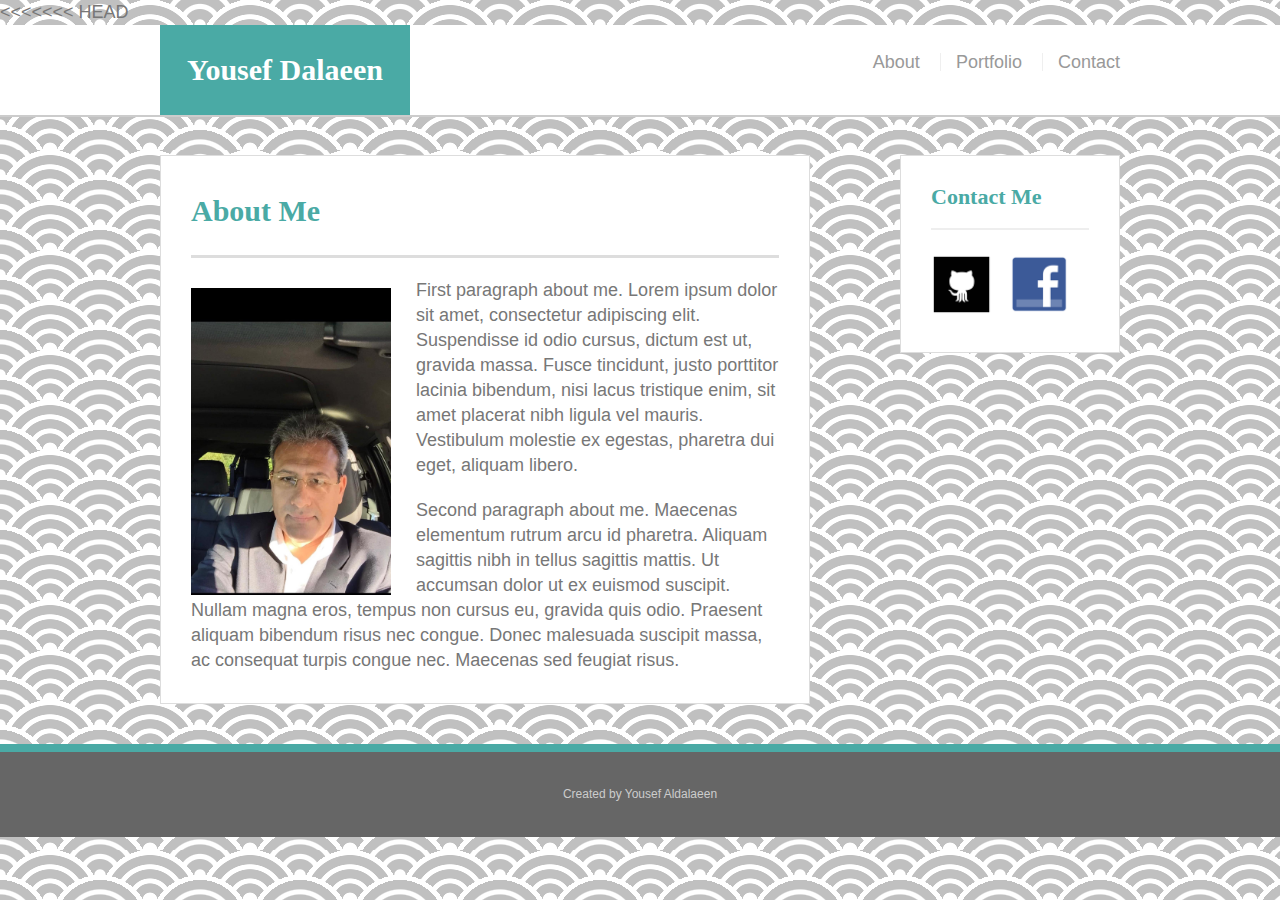
<file: index.html>
<!DOCTYPE html>
<html lang="en-us">

<head>
    <meta charset="UTF-8">
<<<<<<< HEAD
    <title>About | Yousef Dalaeen

=======
    <title>About | Yousef Dalaeen

>>>>>>> b7fa86fd2cf1ceb4aa0a42e001eeee5a8e1a7118
    </title>
    <link rel="stylesheet" type="text/css" href="assets/css/reset.css">
    <link rel="stylesheet" type="text/css" href="assets/css/style.css">
</head>

<body>

  <header id="masthead">
    <div class="container">
      <a href="index.html" id="logo">Yousef Dalaeen</a>
      <nav>
       <a href="index.html">About</a>
       <a href="portfolio.html">Portfolio</a>
       <a href="contact.html">Contact</a>
      </nav>
    </div>
  </header>

    <div id="main-container" class="container">
      <section class="main-section">
        <h1>About Me</h1>
         <img src="assets/images/my_photo.jpg" class="auth-image" alt="Yousef Aldaleen">
          <p>
          First paragraph about me. Lorem ipsum dolor sit amet, consectetur adipiscing elit. Suspendisse id odio cursus, dictum est ut, gravida massa. Fusce tincidunt, justo porttitor lacinia bibendum, nisi lacus tristique enim, sit amet placerat nibh ligula vel mauris. Vestibulum molestie ex egestas, pharetra dui eget, aliquam libero. 
          </p>
          
          <p>
          Second paragraph about me. Maecenas elementum rutrum arcu id pharetra. Aliquam sagittis nibh in tellus sagittis mattis. Ut accumsan dolor ut ex euismod suscipit. Nullam magna eros, tempus non cursus eu, gravida quis odio. Praesent aliquam bibendum risus nec congue. Donec malesuada suscipit massa, ac consequat turpis congue nec. Maecenas sed feugiat risus.
          </p>
          
        
      </section>

      <section class="sidebar">
        <div id="connect">
        <h2>Contact Me</h2>
        
          <a target="_blank" href="https://github.com/Aldalaeen"><img src="assets/images/github.png" class="social" alt="GitHub"/></a>
          <a target="_blank" href="https://www.facebook.com/yousef.dalain"><img src="assets/images/Facebook-Icon.png" class="social" alt="LinkedIn"/></a>
        
        </div>
      </section>

    </div>
    

    <footer>
      <div class="container">
       Created by Yousef Aldalaeen
    </footer>

</body>
</html>
</file>
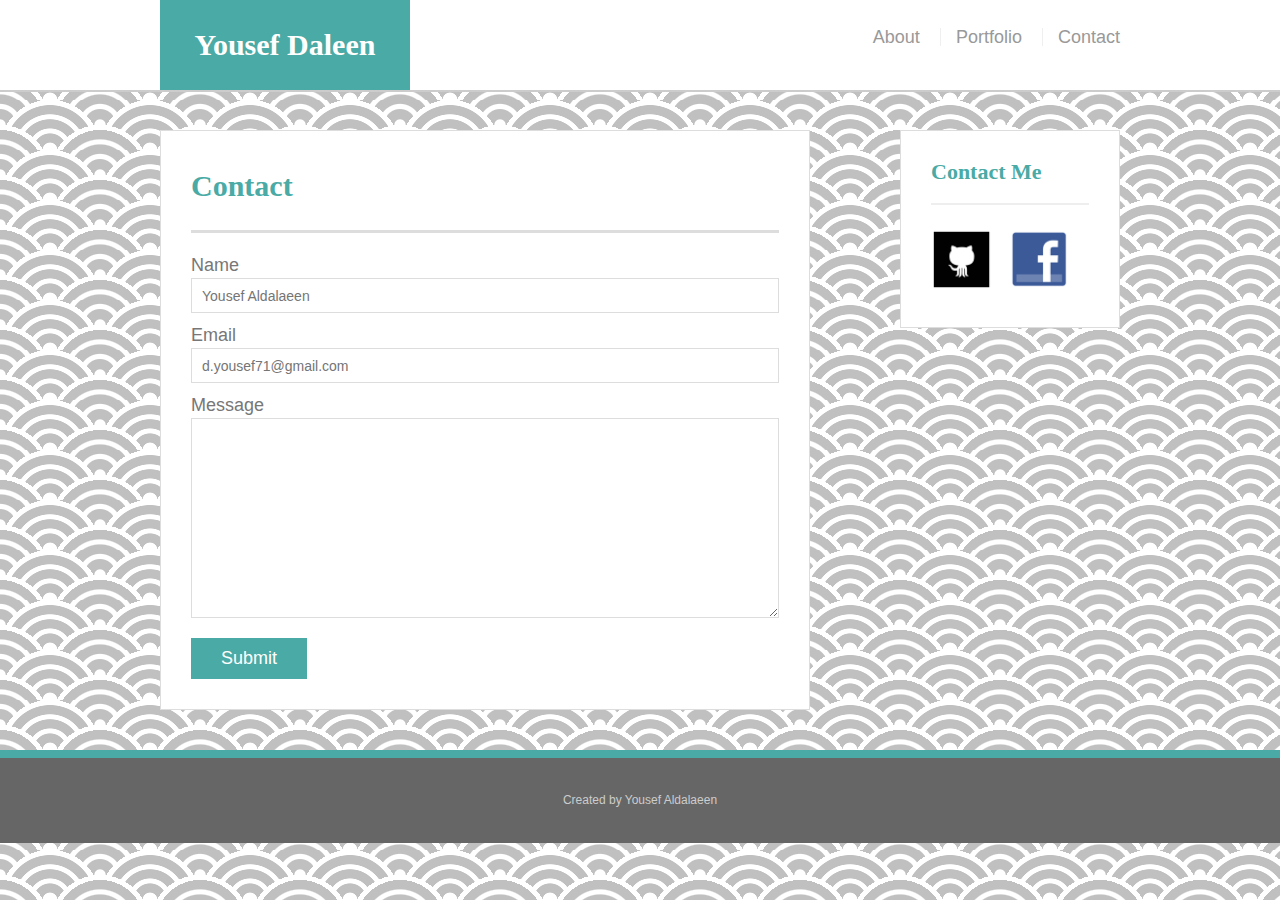
<file: contact.html>
<!doctype html>
<html lang="en-us">

<head>
  <meta charset="UTF-8">
  <title>Contact | Yousef Daleen</title>
  <link rel="stylesheet" type="text/css" href="assets/css/reset.css">
  <link rel="stylesheet" type="text/css" href="assets/css/style.css">
</head>

<body>

  <header id="masthead">
    <div class="container">
      <a href="index.html" id="logo">Yousef Daleen</a>
      <nav>
        <a href="index.html">About</a>
        <a href="portfolio.html">Portfolio</a>
        <a href="contact.html">Contact</a>
      </nav>
    </div>
  </header>

  <div id="main-container" class="container">
    <section class="main-section">
      <h1>Contact</h1>

      <form id="contact-form">
        <ul>
          <li>
            <label for="name">Name</label>
            <input type="text" id="name" name="name" placeholder="Yousef Aldalaeen" required="required">
          </li>
          <li>
            <label for="email">Email</label>
            <input type="email" id="email" name="email" placeholder="d.yousef71@gmail.com" required="required">
          </li>
          <li>
            <label for="message">Message</label>
            <textarea id="message" name="message" required="required"></textarea>
          </li>
        </ul>
        <input type="submit">
      </form>

    </section>

    <section class="sidebar">
      <div id="connect">
        <h2>Contact Me</h2>

         <a target="_blank" href="https://github.com/Aldalaeen"><img src="assets/images/github.png" class="social" alt="GitHub"/></a>
          <a target="_blank" href="https://www.facebook.com/yousef.dalain"><img src="assets/images/Facebook-Icon.png" class="social" alt="LinkedIn"/></a>


      </div>
    </section>
  </div>

  <footer>
    <div class="container">
      Created by Yousef Aldalaeen
    </div>
  </footer>
</body>

</html>
</file>
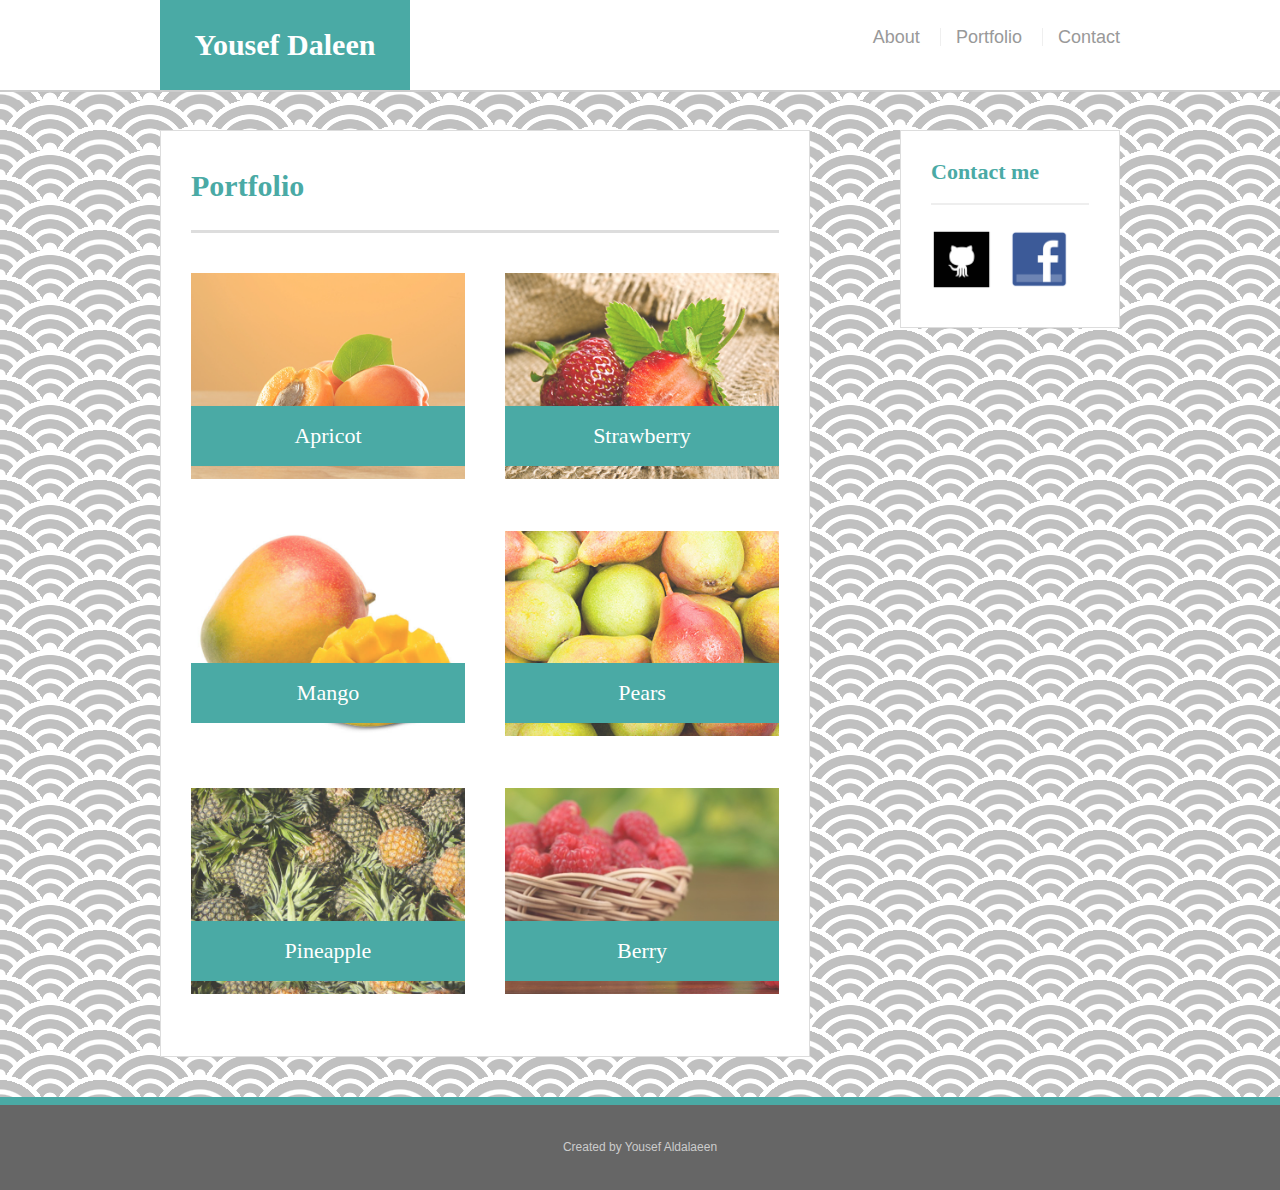
<file: portfolio.html>
<!doctype html>
<html lang="en-us">

<head>
  <meta charset="UTF-8">
  <title>Portfolio | Yousef Dalaeen</title>
  <link rel="stylesheet" type="text/css" href="assets/css/reset.css">
  <link rel="stylesheet" type="text/css" href="assets/css/style.css">
</head>

<body>

  <header id="masthead">
    <div class="container">
      <a href="index.html" id="logo">Yousef Daleen</a>
      <nav>
        <a href="index.html">About</a>
        <a href="portfolio.html">Portfolio</a>
        <a href="contact.html">Contact</a>
      </nav>
    </div>
  </header>

  <div id="main-container" class="container">       
    <section class="main-section">
      <h1>Portfolio</h1>

      <div class="content">
        <img src="assets/images/Apricot.jpg" alt="Apricot">
        </a>
        <h3>Apricot</h3>
      </div>

      <div class="content">
        <img src="assets/images/Strawberry.jpg" alt="Strawberry">
        <h3>Strawberry</h3>
      </div>

      <div class="content">
        <img src="assets/images/mango.jpg" alt="Mango">
        <h3>Mango</h3>
      </div>

      <div class="content">
        <img src="assets/images/Pears.jpg" alt="Pears">
        <h3>Pears</h3>
      </div>

      <div class="content">
        <img src="assets/images/pineapple.jpg" alt="Pineapple">
        <h3>Pineapple</h3>
      </div>

      <div class="content">
        <img src="assets/images/berry.jpg" alt="Berry">
        <h3>Berry</h3>
      </div>

    </section>

    <section class="sidebar">
      <div id="connect">
        <h2>Contact me</h2>

         <a target="_blank" href="https://github.com/Aldalaeen"><img src="assets/images/github.png" class="social" alt="GitHub"/></a>
          <a target="_blank" href="https://www.facebook.com/yousef.dalain"><img src="assets/images/Facebook-Icon.png" class="social" alt="LinkedIn"/></a>
        

      </div>
    </section>
  </div>

  <footer>
    <div class="container">
      Created by Yousef Aldalaeen
    </div>
  </footer>
</body>

</html>
</file>
<file: assets/css/style.css>
body {
  font-family: Arial, "Helvetica Neue", Helvetica, sans-serif;
  font-size: 18px;
  line-height: 25px;
  color: #777;
  background-color:silver;
background-image: 
radial-gradient(circle at 100% 150%, silver 24%, white 25%, white 28%, silver 29%, silver 36%, white 36%, white 40%, transparent 40%, transparent),
radial-gradient(circle at 0    150%, silver 24%, white 25%, white 28%, silver 29%, silver 36%, white 36%, white 40%, transparent 40%, transparent),
radial-gradient(circle at 50%  100%, white 10%, silver 11%, silver 23%, white 24%, white 30%, silver 31%, silver 43%, white 44%, white 50%, silver 51%, silver 63%, white 64%, white 71%, transparent 71%, transparent),
radial-gradient(circle at 100% 50%, white 5%, silver 6%, silver 15%, white 16%, white 20%, silver 21%, silver 30%, white 31%, white 35%, silver 36%, silver 45%, white 46%, white 49%, transparent 50%, transparent),
radial-gradient(circle at 0    50%, white 5%, silver 6%, silver 15%, white 16%, white 20%, silver 21%, silver 30%, white 31%, white 35%, silver 36%, silver 45%, white 46%, white 49%, transparent 50%, transparent);
background-size:100px 50px;
}

* {
  box-sizing: border-box;
}

/* general */

.container {
  width: 100%;
  max-width: 960px;
  margin: 0 auto;
  clear: both;
}

h1,
h2,
h3,
p {
  margin-bottom: 20px;
}

p:last-child {
  margin-bottom: 0;
}

h1,
h2,
h3 {
  font-family: Georgia, Times, "Times New Roman", serif;
  font-weight: 700;
  color: #4aaaa5;
}

h1 {
  padding-bottom: 20px;
  font-size: 30px;
  line-height: 49px;
  border-bottom: 3px solid #ddd;
}

h2,
h3 {
  font-size: 22px;
}

/* header */

#masthead {
  position: fixed;
  z-index: 99;
  width: 100%;
  margin: 0 0 30px;
  overflow: auto;
  color: #fff;
  background: #fff;
  border-bottom: 2px solid #ccc;
}

#logo {
  float: left;
  width: 250px;
  height: 90px;
  font-family: Georgia, Times, "Times New Roman", serif;
  font-size: 30px;
  font-weight: 700;
  line-height: 90px;
  color: #fff;
  text-align: center;
  text-decoration: none;
  background: #4aaaa5;
}

nav {
  float: right;
  margin-top: 25px;
}

nav a {
  display: inline-block;
  padding-left: 15px;
  margin-left: 15px;
  line-height: 18px;
  color: #999;
  text-decoration: none;
  border-left: 1px solid #efefef;
}

nav a:first-child {
  border-left: 0 none;
}

/* footer */

footer {
  padding: 30px 0;
  clear: both;
  font-size: 12px;
  color: #fff;
  color: #ccc;
  text-align: center;
  background: #666;
  border-top: 8px solid #4aaaa5;
}

/* sidebar */

.sidebar {
  float: right;
  width: 100%;
  max-width: 220px;
  padding: 30px;
  margin-bottom: 20px;
  background: #fff;
  border: 1px solid #ddd;
}

h3,
.sidebar h2 {
  padding-bottom: 20px;
  margin-bottom: 15px;
  line-height: 22px;
  border-bottom: 2px solid #eee;
}

.social {
  width: 62px;
  height: 62px;
  margin-top: 8px;
  margin-right: 10px;
 
}



/* main */

#main-container {
  padding-top: 130px;
}

.main-section {
  float: left;
  width: 100%;
  max-width: 650px;
  padding: 30px;
  margin: 0 0 40px;
  background: #ffffff;
  border: 1px solid #ddd;
}

/* portfolio page */

.content {
  position: relative;
  float: left;
  width: 274px;
  margin: 20px 0 25px;
  overflow: auto;
}

.content:nth-child(even) {
  margin-right: 40px;
}

.content img {
  width: 100%;
  border: 0 none;
  opacity: 0.8;
}

.content h3 {
  position: absolute;
  bottom: 20px;
  width: 100%;
  padding: 15px;
  margin-bottom: 0;
  font-weight: 300;
  line-height: 30px;
  color: #fff;
  text-align: center;
  background: #4aaaa5;
  border-bottom: 0;
}

.auth-image {
  float: left;
  width: 200px;
  height: auto;
  margin-top: 10px;
  margin-right: 25px;
}

/* contact page */

#contact-form ul {
  margin-bottom: 20px;
}

#contact-form li {
  margin-bottom: 10px;
}

label,
input[type=text],
input[type=email],
textarea {
  display: block;
  width: 100%;
}

input[type=text],
input[type=email],
textarea {
  height: 35px;
  padding: 0 10px;
  font-size: 14px;
  border: 1px solid #ddd;
}

textarea {
  height: 200px;
}

input[type=submit] {
  padding: 10px 30px;
  font-size: 18px;
  color: #fff;
  cursor: pointer;
  background: #4aaaa5;
  border: 0 none;
}
@media (max-width: 980px) {
  #container {
    width: 100%;
  }
  .main-section {
    width: 70%;
  }
  .sidebar {
    width: 30%;
  }
  .portfolio {
    width: 100%;
  }
}
@media (max-width: 768px) {
    #container {
    width: 100%;
  }
  .main-section {
    width: 100%;
  }
  .sidebar {
    width: 100%;
  }
  .portfolio {
    width: 100%;
  }
}

@media (max-width: 640px) {
  #masthead {
    position: static;
  }
  #container {
   width: 100%;
  }
  .main-section {
    width: 100%;
  }
  .sidebar {
    width: 100%;
  }
  .portfolio {
    width: 100%;
  }
}
</file>
